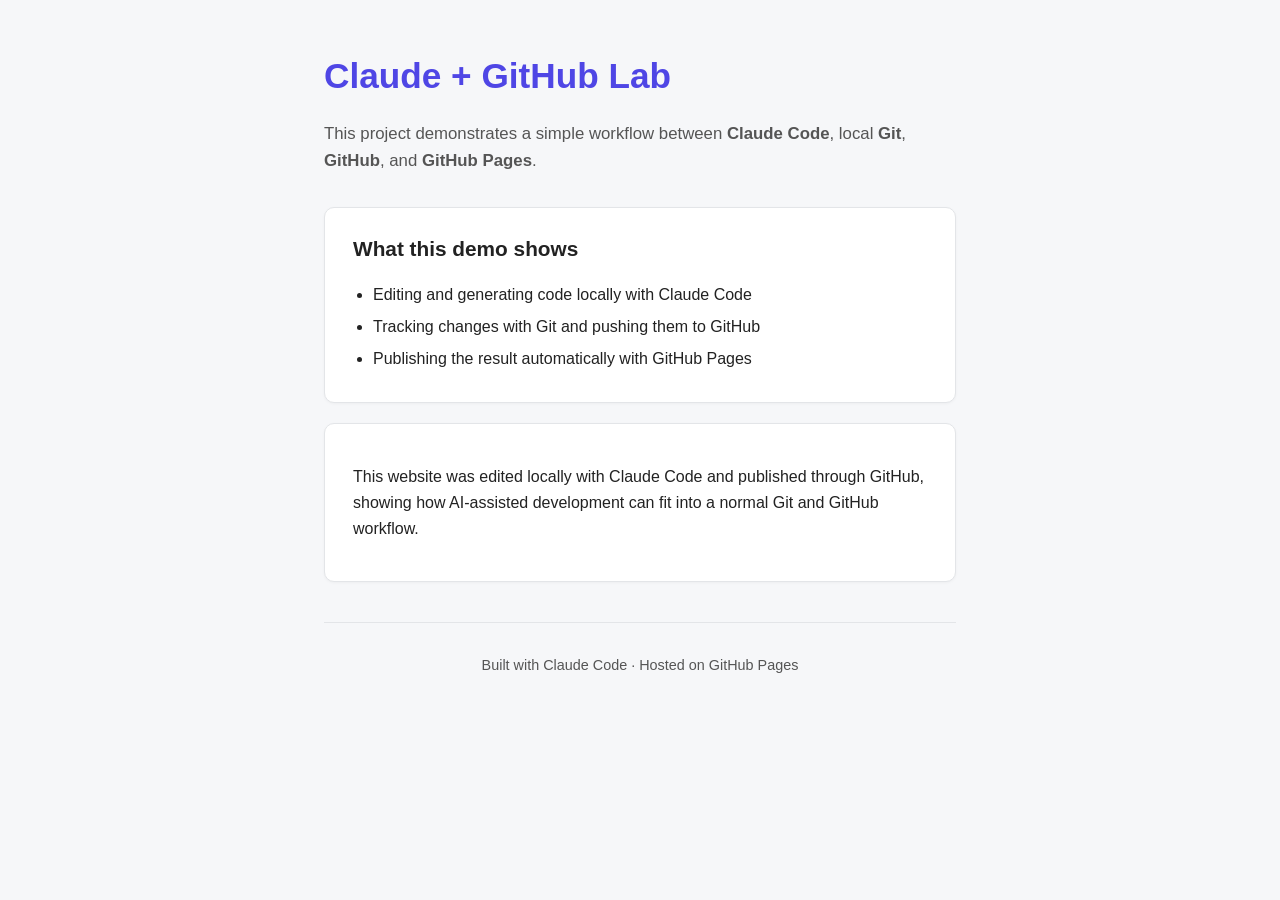
<file: index.html>
<!DOCTYPE html>
<html lang="en">
<head>
  <meta charset="UTF-8">
  <title>Claude + GitHub Lab</title>
  <link rel="stylesheet" href="style.css">
</head>
<body>
  <header>
    <h1>Claude + GitHub Lab</h1>
    <p class="intro">
      This project demonstrates a simple workflow between
      <strong>Claude Code</strong>, local <strong>Git</strong>,
      <strong>GitHub</strong>, and <strong>GitHub Pages</strong>.
    </p>
  </header>

  <main>
    <section class="card">
      <h2>What this demo shows</h2>
      <ul>
        <li>Editing and generating code locally with Claude Code</li>
        <li>Tracking changes with Git and pushing them to GitHub</li>
        <li>Publishing the result automatically with GitHub Pages</li>
      </ul>
    </section>

    <section class="card">
      <p>
        This website was edited locally with Claude Code and published
        through GitHub, showing how AI-assisted development can fit
        into a normal Git and GitHub workflow.
      </p>
    </section>
  </main>

  <footer>
    <p>Built with Claude Code &middot; Hosted on GitHub Pages</p>
  </footer>
</body>
</html>
</file>
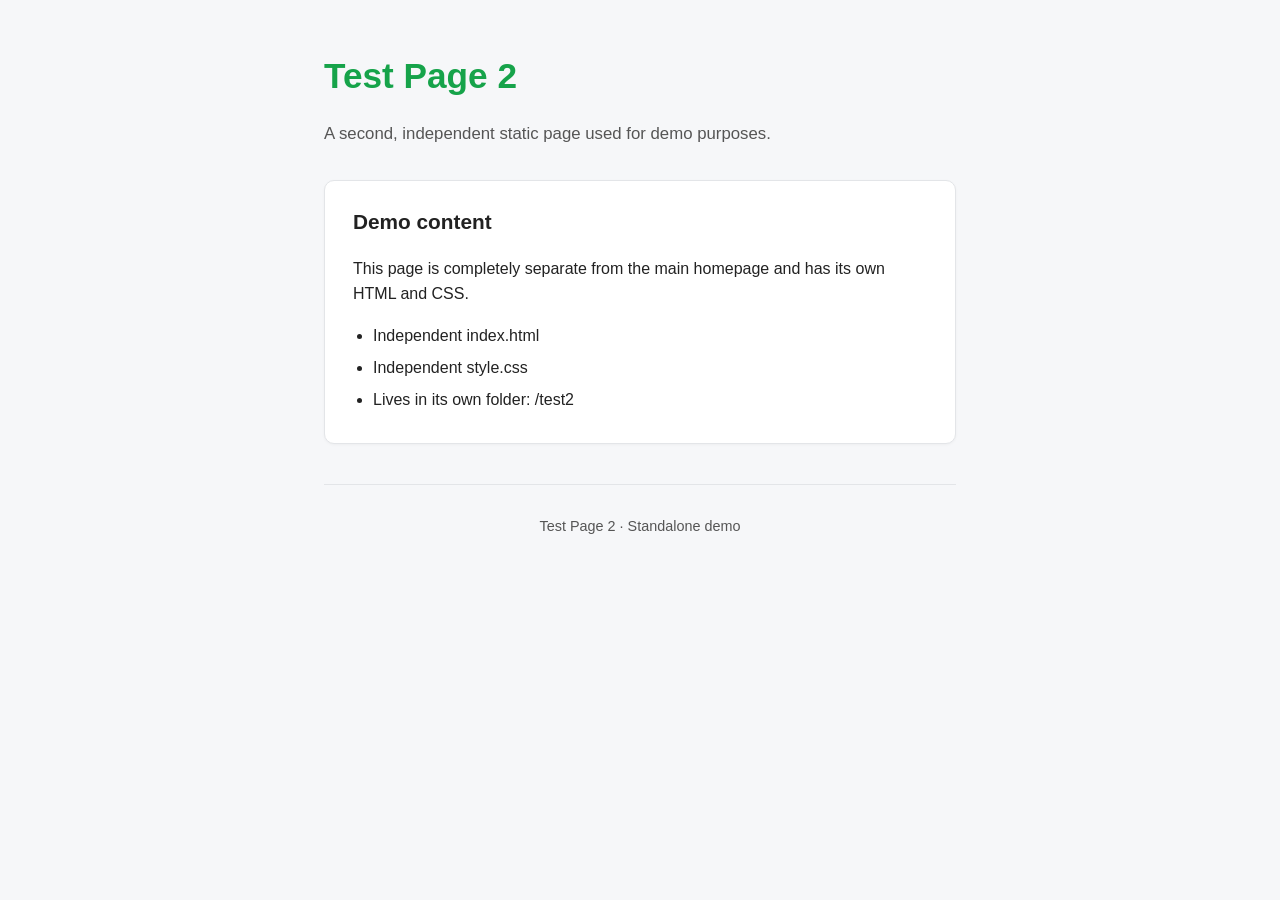
<file: test2/index.html>
<!DOCTYPE html>
<html lang="en">
<head>
  <meta charset="UTF-8">
  <title>Test Page 2</title>
  <link rel="stylesheet" href="style.css">
</head>
<body>
  <header>
    <h1>Test Page 2</h1>
    <p class="intro">A second, independent static page used for demo purposes.</p>
  </header>

  <main>
    <section class="card">
      <h2>Demo content</h2>
      <p>This page is completely separate from the main homepage and has its own HTML and CSS.</p>
      <ul>
        <li>Independent index.html</li>
        <li>Independent style.css</li>
        <li>Lives in its own folder: /test2</li>
      </ul>
    </section>
  </main>

  <footer>
    <p>Test Page 2 &middot; Standalone demo</p>
  </footer>
</body>
</html>
</file>
<file: style.css>
:root {
  color-scheme: light;
  --bg: #f6f7f9;
  --card-bg: #ffffff;
  --text: #222;
  --muted: #555;
  --accent: #4f46e5;
  --border: #e3e5e8;
}

* {
  box-sizing: border-box;
}

body {
  font-family: -apple-system, BlinkMacSystemFont, "Segoe UI", sans-serif;
  max-width: 680px;
  margin: 0 auto;
  padding: 3rem 1.5rem 2rem;
  background: var(--bg);
  color: var(--text);
  line-height: 1.6;
}

header {
  margin-bottom: 2rem;
}

h1 {
  margin: 0 0 0.75rem;
  font-size: 2.2rem;
  color: var(--accent);
}

h2 {
  margin-top: 0;
  font-size: 1.3rem;
}

.intro {
  color: var(--muted);
  font-size: 1.05rem;
}

.card {
  background: var(--card-bg);
  border: 1px solid var(--border);
  border-radius: 10px;
  padding: 1.5rem 1.75rem;
  margin-bottom: 1.25rem;
  box-shadow: 0 1px 3px rgba(0, 0, 0, 0.04);
}

ul {
  margin: 0;
  padding-left: 1.25rem;
}

li {
  margin-bottom: 0.4rem;
}

footer {
  margin-top: 2.5rem;
  padding-top: 1rem;
  border-top: 1px solid var(--border);
  font-size: 0.9rem;
  color: var(--muted);
  text-align: center;
}
</file>
<file: test2/style.css>
:root {
  color-scheme: light;
  --bg: #f6f7f9;
  --card-bg: #ffffff;
  --text: #222;
  --muted: #555;
  --accent: #16a34a;
  --border: #e3e5e8;
}

* {
  box-sizing: border-box;
}

body {
  font-family: -apple-system, BlinkMacSystemFont, "Segoe UI", sans-serif;
  max-width: 680px;
  margin: 0 auto;
  padding: 3rem 1.5rem 2rem;
  background: var(--bg);
  color: var(--text);
  line-height: 1.6;
}

header {
  margin-bottom: 2rem;
}

h1 {
  margin: 0 0 0.75rem;
  font-size: 2.2rem;
  color: var(--accent);
}

h2 {
  margin-top: 0;
  font-size: 1.3rem;
}

.intro {
  color: var(--muted);
  font-size: 1.05rem;
}

.card {
  background: var(--card-bg);
  border: 1px solid var(--border);
  border-radius: 10px;
  padding: 1.5rem 1.75rem;
  box-shadow: 0 1px 3px rgba(0, 0, 0, 0.04);
}

ul {
  margin: 0.75rem 0 0;
  padding-left: 1.25rem;
}

li {
  margin-bottom: 0.4rem;
}

footer {
  margin-top: 2.5rem;
  padding-top: 1rem;
  border-top: 1px solid var(--border);
  font-size: 0.9rem;
  color: var(--muted);
  text-align: center;
}
</file>
